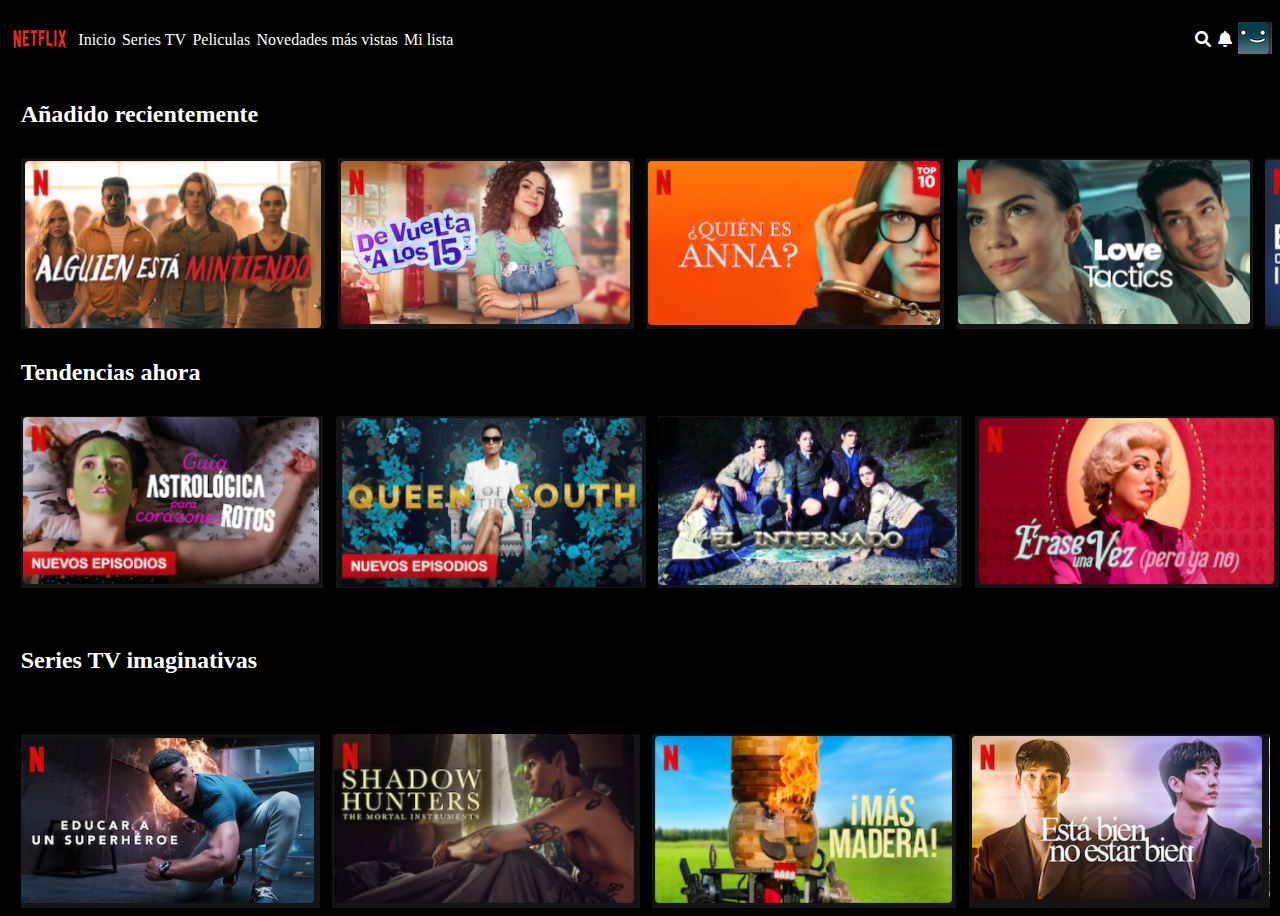
<file: Netflix/index.html>
<!DOCTYPE html>
<html lang="en">
<head>
    <meta charset="UTF-8">
    <meta http-equiv="X-UA-Compatible" content="IE=edge">
    <meta name="viewport" content="width=device-width, initial-scale=1.0">
    <title>UD30.3</title>
    <link rel="stylesheet" href="css/style.css">
    <link rel="stylesheet" href="https://cdnjs.cloudflare.com/ajax/libs/font-awesome/6.0.0/css/all.min.css">
</head>
<body>
    <div id="container">
        <nav class="box1">
            <div class="izquierda">
                <img src="imagenes/logo.jpg" alt="logo" id="logo">
                <a href="#">Inicio</a>
                <a href="#">Series TV</a>
                <a href="#">Peliculas</a>
                <a href="#">Novedades más vistas</a>
                <a href="#">Mi lista</a>
            </div>
           <div class="derecha">
            <a href="#"><i class="fa-solid fa-magnifying-glass"></i></a>
            <a href="#"><i class="fa-solid fa-bell"></i></a>
            <a href="#"><img src="imagenes/perfil.PNG" alt="perfil"></a>
           </div>
        </nav>
        <div class="titulo1"><h2 >Añadido recientemente</h2></div>
        
        <div class="series1">
            <img src="imagenes/serie1.PNG" alt="serie1">
            <img src="imagenes/serie2.PNG" alt="serie2">
            <img src="imagenes/serie3.PNG" alt="serie3">
            <img src="imagenes/serie4.PNG" alt="serie4">
            <img src="imagenes/serie5.PNG" alt="serie5">
        </div>
        <div class="titulo2"><h2 >Tendencias ahora</h2></div>
        
        <div class="series2">
            <img src="imagenes/serie6.PNG" alt="serie6">
            <img src="imagenes/serie7.PNG" alt="serie7">
            <img src="imagenes/serie8.PNG" alt="serie8">
            <img src="imagenes/serie9.PNG" alt="serie9">
            <img src="imagenes/serie10.PNG" alt="serie10">
        </div>
        <div class="titulo3"><h2 >Series TV imaginativas</h2></div>
        
        <div class="series3">
            <img src="imagenes/serie11.PNG" alt="serie11">
            <img src="imagenes/serie12.PNG" alt="serie12">
            <img src="imagenes/serie13.PNG" alt="serie13">
            <img src="imagenes/serie14.PNG" alt="serie14">
            <img src="imagenes/serie15.PNG" alt="serie15">
        </div>
    </div>
    
</body>
</html>
</file>
<file: Netflix/css/style.css>
body{
    background-color: black;
}

h2{
    color: white;
    margin-left: 1%;
}
.box1{
    grid-column: 1 / 5;
    display: flex;
}
.titulo1{
        grid-column: 1 / 5;
        grid-row: 2 / 2;
        display: flex;
        align-items: center;       
}
.series1{
    grid-column: 1 / 5;
    grid-row: 3 / 4;
    display: flex;
}

.series1 img{
    margin-left: 1%;
    width: 30%;
    height: 100%;
}

.titulo2{
    grid-column: 1 / 5;
    grid-row: 4 / 4;
    display: flex;
    align-items: center;       
}

.series2{
grid-column: 1 / 5;
grid-row: 5 / 6;
display: flex;
}

.series2 img{
margin-left: 1%;
width: 30%;
height: 100%;
}

.titulo3{
    grid-column: 1 / 5;
    grid-row: 6 / 6;
    display: flex;
    align-items: center;       
}

.series3{
grid-column: 1 / 5;
grid-row: 7 / 8;
display: flex;
}

.series3 img{
margin-left: 1%;
width: 30%;
height: 100%;
}


#container{
    height: 100vh;
    display: grid;
    grid-template-columns: 1fr 1fr 1fr 1fr;
    grid-template-rows: 1fr 1fr 2fr 1fr 2fr 2fr;
    grid-gap: 10px;
    background-color: black;
}

#logo{
    width: 5vw;
    height: 5vh;
}

a{
    text-decoration: none;
    color: white;
    margin-left: 1%;
}

.izquierda{
    width: 50%;
    float: left;
    display: flex;
    align-items: center;
}
.derecha{
    width: 50%;
    float: right; 
    display: flex;
    justify-content: right;
    align-items: center;
}
</file>
